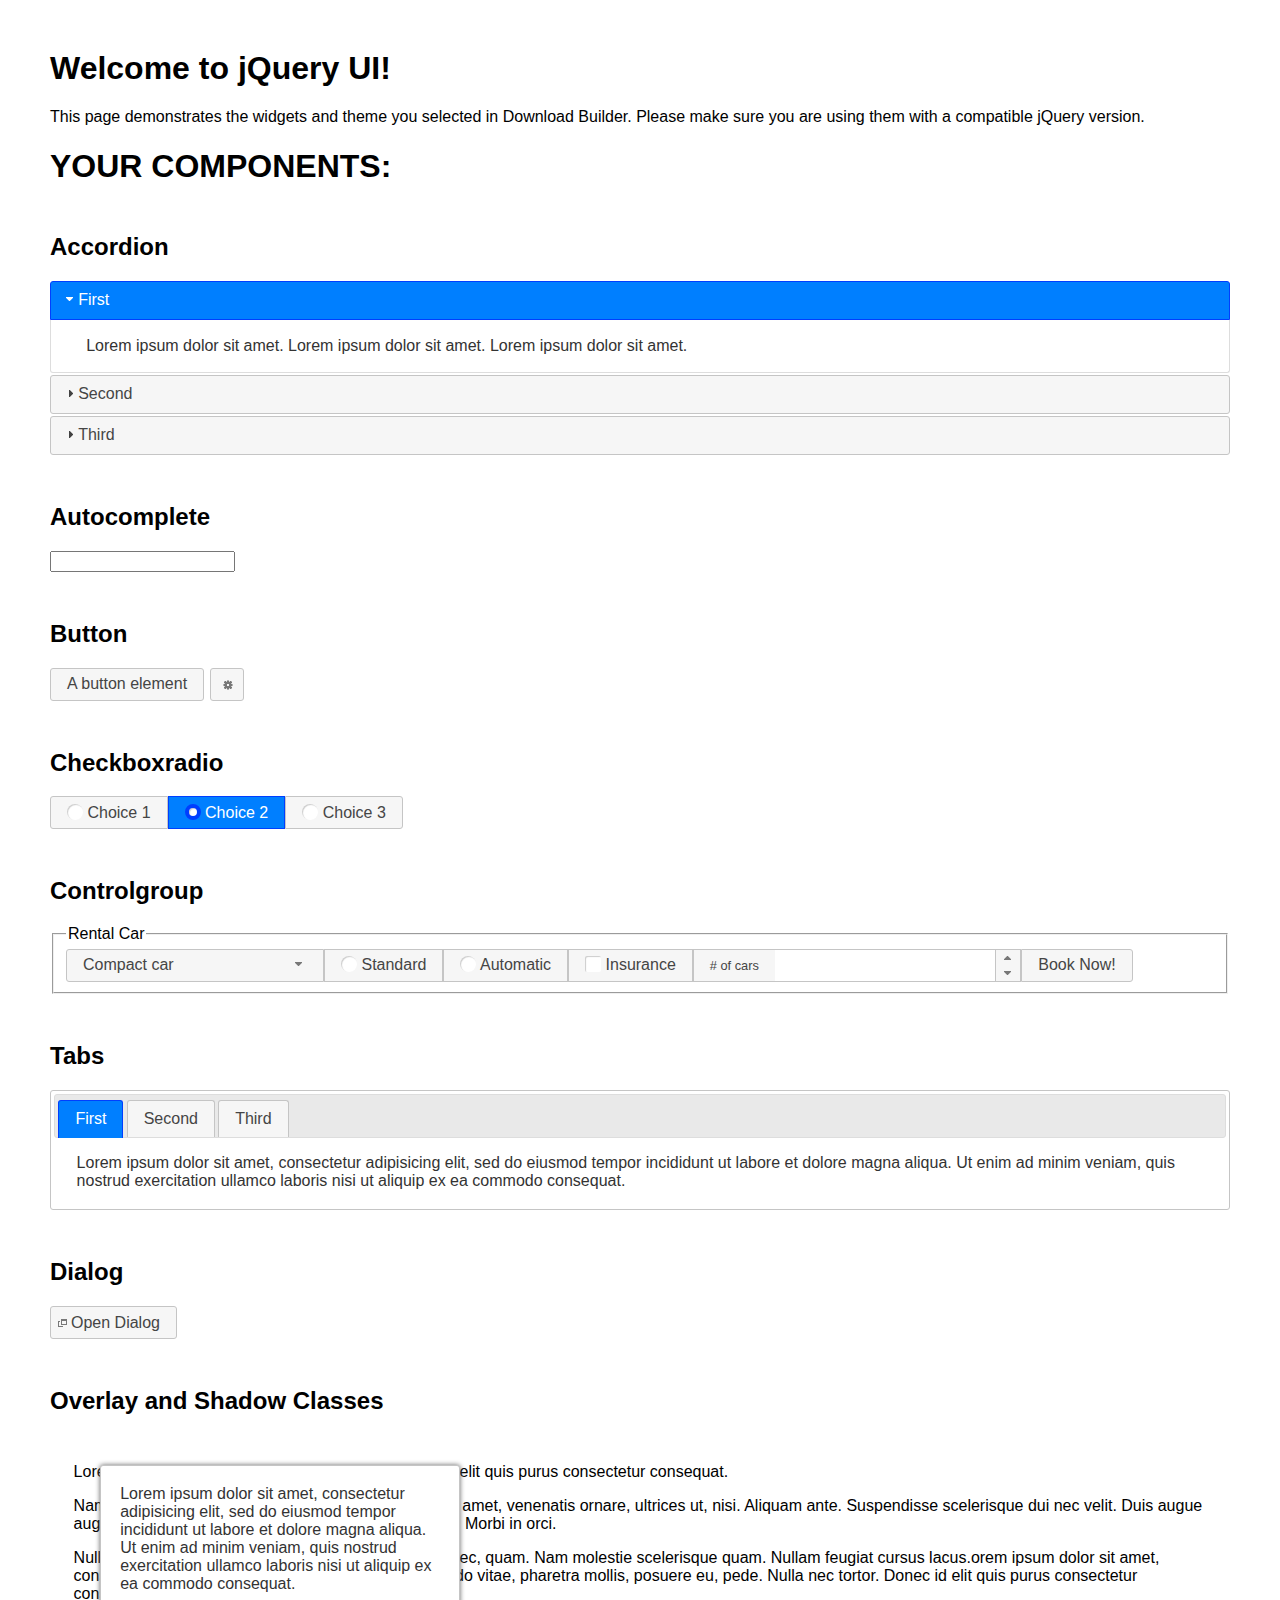
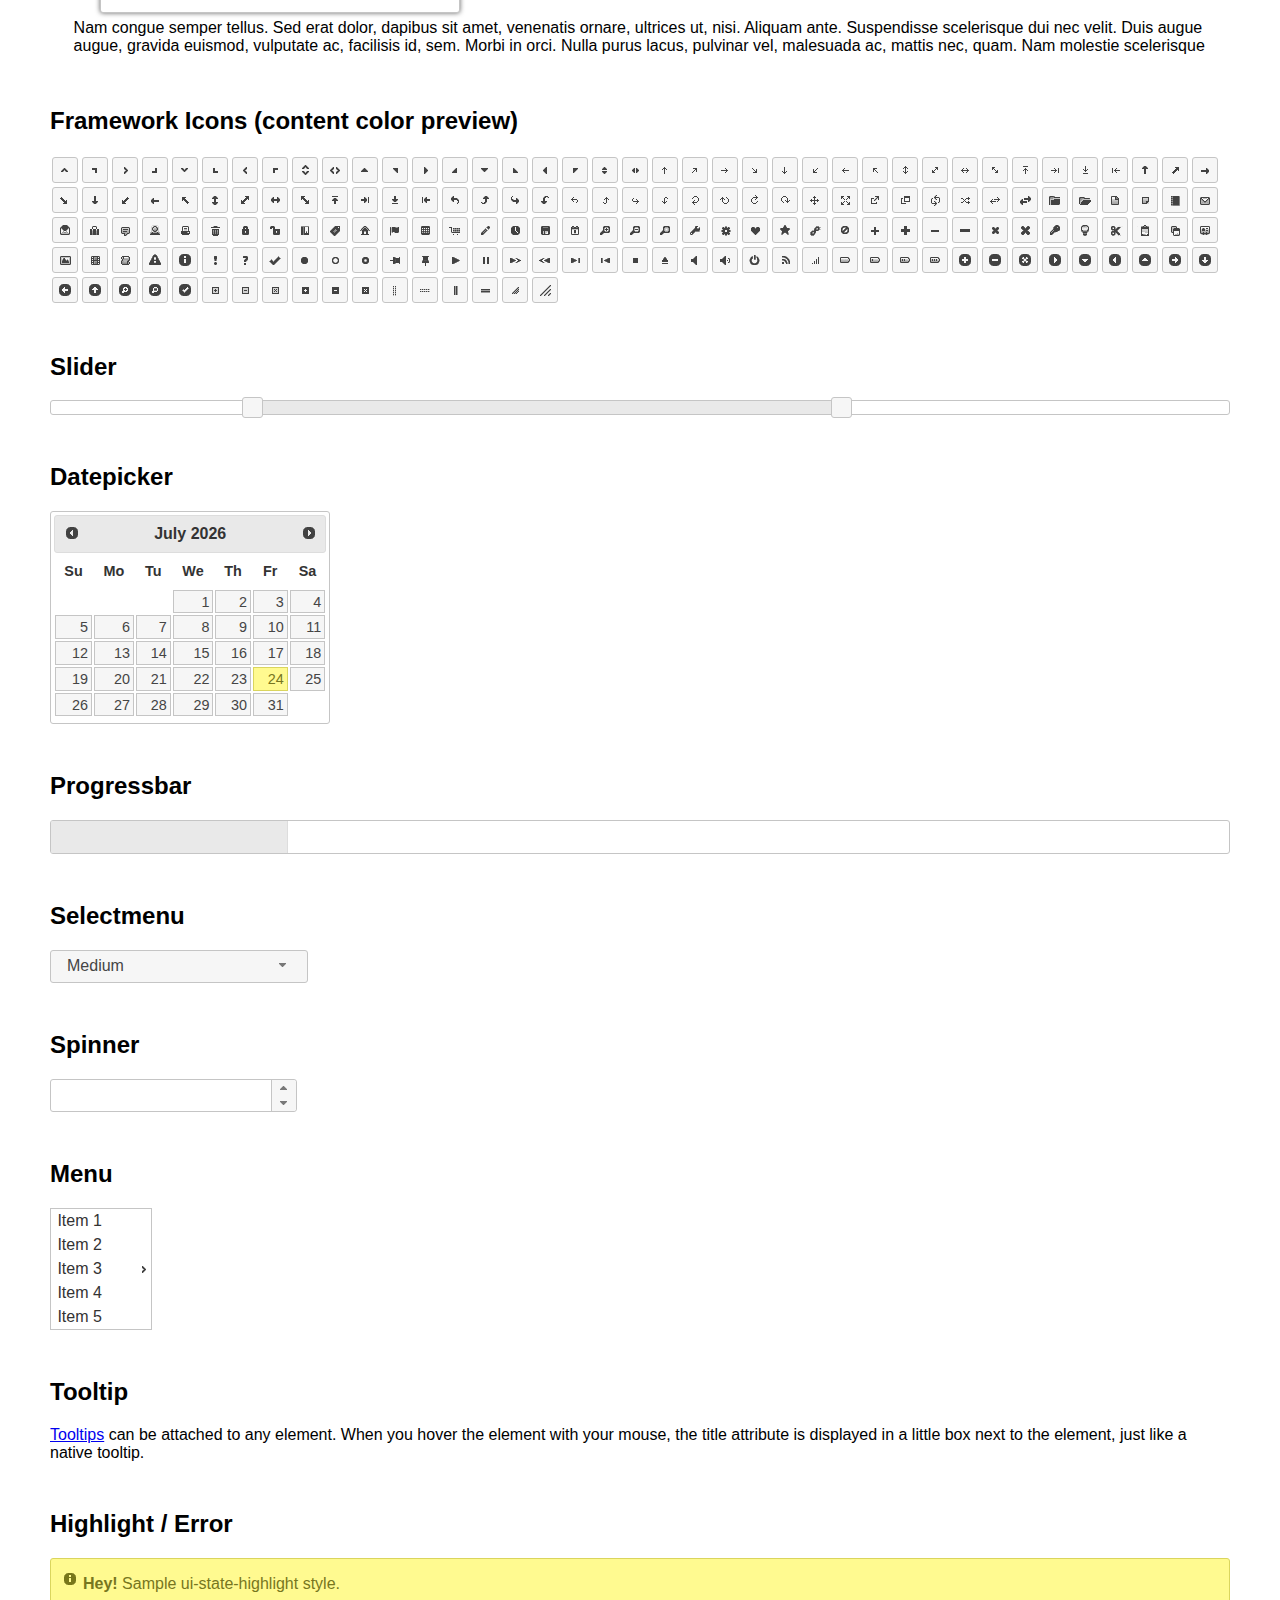
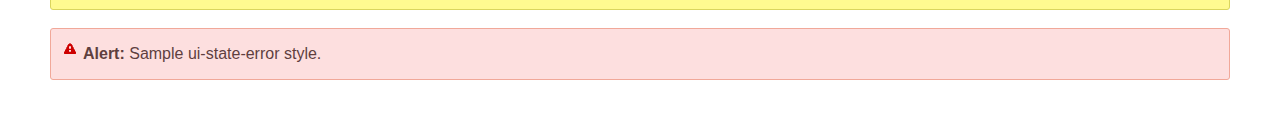
<file: js/jquery-ui/index.html>
<!doctype html>
<html lang="us">
<head>
	<meta charset="utf-8">
	<title>jQuery UI Example Page</title>
	<link href="jquery-ui.css" rel="stylesheet">
	<style>
	body{
		font-family: "Trebuchet MS", sans-serif;
		margin: 50px;
	}
	.demoHeaders {
		margin-top: 2em;
	}
	#dialog-link {
		padding: .4em 1em .4em 20px;
		text-decoration: none;
		position: relative;
	}
	#dialog-link span.ui-icon {
		margin: 0 5px 0 0;
		position: absolute;
		left: .2em;
		top: 50%;
		margin-top: -8px;
	}
	#icons {
		margin: 0;
		padding: 0;
	}
	#icons li {
		margin: 2px;
		position: relative;
		padding: 4px 0;
		cursor: pointer;
		float: left;
		list-style: none;
	}
	#icons span.ui-icon {
		float: left;
		margin: 0 4px;
	}
	.fakewindowcontain .ui-widget-overlay {
		position: absolute;
	}
	select {
		width: 200px;
	}
	</style>
</head>
<body>

<h1>Welcome to jQuery UI!</h1>

<div class="ui-widget">
	<p>This page demonstrates the widgets and theme you selected in Download Builder. Please make sure you are using them with a compatible jQuery version.</p>
</div>

<h1>YOUR COMPONENTS:</h1>

<!-- Accordion -->
<h2 class="demoHeaders">Accordion</h2>
<div id="accordion">
	<h3>First</h3>
	<div>Lorem ipsum dolor sit amet. Lorem ipsum dolor sit amet. Lorem ipsum dolor sit amet.</div>
	<h3>Second</h3>
	<div>Phasellus mattis tincidunt nibh.</div>
	<h3>Third</h3>
	<div>Nam dui erat, auctor a, dignissim quis.</div>
</div>

<!-- Autocomplete -->
<h2 class="demoHeaders">Autocomplete</h2>
<div>
	<input id="autocomplete" title="type &quot;a&quot;">
</div>

<!-- Button -->
<h2 class="demoHeaders">Button</h2>
<button id="button">A button element</button>
<button id="button-icon">An icon-only button</button>

<!-- Checkboxradio -->
<h2 class="demoHeaders">Checkboxradio</h2>
<form style="margin-top: 1em;">
	<div id="radioset">
		<input type="radio" id="radio1" name="radio"><label for="radio1">Choice 1</label>
		<input type="radio" id="radio2" name="radio" checked="checked"><label for="radio2">Choice 2</label>
		<input type="radio" id="radio3" name="radio"><label for="radio3">Choice 3</label>
	</div>
</form>

<!-- Controlgroup -->
<h2 class="demoHeaders">Controlgroup</h2>
<fieldset>
	<legend>Rental Car</legend>
	<div id="controlgroup">
		<select id="car-type">
			<option>Compact car</option>
			<option>Midsize car</option>
			<option>Full size car</option>
			<option>SUV</option>
			<option>Luxury</option>
			<option>Truck</option>
			<option>Van</option>
		</select>
		<label for="transmission-standard">Standard</label>
		<input type="radio" name="transmission" id="transmission-standard">
		<label for="transmission-automatic">Automatic</label>
		<input type="radio" name="transmission" id="transmission-automatic">
		<label for="insurance">Insurance</label>
		<input type="checkbox" name="insurance" id="insurance">
		<label for="horizontal-spinner" class="ui-controlgroup-label"># of cars</label>
		<input id="horizontal-spinner" class="ui-spinner-input">
		<button>Book Now!</button>
	</div>
</fieldset>

<!-- Tabs -->
<h2 class="demoHeaders">Tabs</h2>
<div id="tabs">
	<ul>
		<li><a href="#tabs-1">First</a></li>
		<li><a href="#tabs-2">Second</a></li>
		<li><a href="#tabs-3">Third</a></li>
	</ul>
	<div id="tabs-1">Lorem ipsum dolor sit amet, consectetur adipisicing elit, sed do eiusmod tempor incididunt ut labore et dolore magna aliqua. Ut enim ad minim veniam, quis nostrud exercitation ullamco laboris nisi ut aliquip ex ea commodo consequat.</div>
	<div id="tabs-2">Phasellus mattis tincidunt nibh. Cras orci urna, blandit id, pretium vel, aliquet ornare, felis. Maecenas scelerisque sem non nisl. Fusce sed lorem in enim dictum bibendum.</div>
	<div id="tabs-3">Nam dui erat, auctor a, dignissim quis, sollicitudin eu, felis. Pellentesque nisi urna, interdum eget, sagittis et, consequat vestibulum, lacus. Mauris porttitor ullamcorper augue.</div>
</div>

<h2 class="demoHeaders">Dialog</h2>
<p>
	<button id="dialog-link" class="ui-button ui-corner-all ui-widget">
		<span class="ui-icon ui-icon-newwin"></span>Open Dialog
	</button>
</p>

<h2 class="demoHeaders">Overlay and Shadow Classes</h2>
<div style="position: relative; width: 96%; height: 200px; padding:1% 2%; overflow:hidden;" class="fakewindowcontain">
	<p>Lorem ipsum dolor sit amet,  Nulla nec tortor. Donec id elit quis purus consectetur consequat. </p><p>Nam congue semper tellus. Sed erat dolor, dapibus sit amet, venenatis ornare, ultrices ut, nisi. Aliquam ante. Suspendisse scelerisque dui nec velit. Duis augue augue, gravida euismod, vulputate ac, facilisis id, sem. Morbi in orci. </p><p>Nulla purus lacus, pulvinar vel, malesuada ac, mattis nec, quam. Nam molestie scelerisque quam. Nullam feugiat cursus lacus.orem ipsum dolor sit amet, consectetur adipiscing elit. Donec libero risus, commodo vitae, pharetra mollis, posuere eu, pede. Nulla nec tortor. Donec id elit quis purus consectetur consequat. </p><p>Nam congue semper tellus. Sed erat dolor, dapibus sit amet, venenatis ornare, ultrices ut, nisi. Aliquam ante. Suspendisse scelerisque dui nec velit. Duis augue augue, gravida euismod, vulputate ac, facilisis id, sem. Morbi in orci. Nulla purus lacus, pulvinar vel, malesuada ac, mattis nec, quam. Nam molestie scelerisque quam. </p><p>Nullam feugiat cursus lacus.orem ipsum dolor sit amet, consectetur adipiscing elit. Donec libero risus, commodo vitae, pharetra mollis, posuere eu, pede. Nulla nec tortor. Donec id elit quis purus consectetur consequat. Nam congue semper tellus. Sed erat dolor, dapibus sit amet, venenatis ornare, ultrices ut, nisi. Aliquam ante. </p><p>Suspendisse scelerisque dui nec velit. Duis augue augue, gravida euismod, vulputate ac, facilisis id, sem. Morbi in orci. Nulla purus lacus, pulvinar vel, malesuada ac, mattis nec, quam. Nam molestie scelerisque quam. Nullam feugiat cursus lacus.orem ipsum dolor sit amet, consectetur adipiscing elit. Donec libero risus, commodo vitae, pharetra mollis, posuere eu, pede. Nulla nec tortor. Donec id elit quis purus consectetur consequat. Nam congue semper tellus. Sed erat dolor, dapibus sit amet, venenatis ornare, ultrices ut, nisi. </p>

	<!-- ui-dialog -->
	<div class="ui-widget-overlay ui-front"></div>
	<div style="position: absolute; width: 320px; left: 50px; top: 30px; padding: 1.2em" class="ui-widget ui-front ui-widget-content ui-corner-all ui-widget-shadow">
		Lorem ipsum dolor sit amet, consectetur adipisicing elit, sed do eiusmod tempor incididunt ut labore et dolore magna aliqua. Ut enim ad minim veniam, quis nostrud exercitation ullamco laboris nisi ut aliquip ex ea commodo consequat.
	</div>

</div>

<!-- ui-dialog -->
<div id="dialog" title="Dialog Title">
	<p>Lorem ipsum dolor sit amet, consectetur adipisicing elit, sed do eiusmod tempor incididunt ut labore et dolore magna aliqua. Ut enim ad minim veniam, quis nostrud exercitation ullamco laboris nisi ut aliquip ex ea commodo consequat.</p>
</div>


<h2 class="demoHeaders">Framework Icons (content color preview)</h2>
<ul id="icons" class="ui-widget ui-helper-clearfix">
	<li class="ui-state-default ui-corner-all" title=".ui-icon-caret-1-n"><span class="ui-icon ui-icon-caret-1-n"></span></li>
	<li class="ui-state-default ui-corner-all" title=".ui-icon-caret-1-ne"><span class="ui-icon ui-icon-caret-1-ne"></span></li>
	<li class="ui-state-default ui-corner-all" title=".ui-icon-caret-1-e"><span class="ui-icon ui-icon-caret-1-e"></span></li>
	<li class="ui-state-default ui-corner-all" title=".ui-icon-caret-1-se"><span class="ui-icon ui-icon-caret-1-se"></span></li>
	<li class="ui-state-default ui-corner-all" title=".ui-icon-caret-1-s"><span class="ui-icon ui-icon-caret-1-s"></span></li>
	<li class="ui-state-default ui-corner-all" title=".ui-icon-caret-1-sw"><span class="ui-icon ui-icon-caret-1-sw"></span></li>
	<li class="ui-state-default ui-corner-all" title=".ui-icon-caret-1-w"><span class="ui-icon ui-icon-caret-1-w"></span></li>
	<li class="ui-state-default ui-corner-all" title=".ui-icon-caret-1-nw"><span class="ui-icon ui-icon-caret-1-nw"></span></li>
	<li class="ui-state-default ui-corner-all" title=".ui-icon-caret-2-n-s"><span class="ui-icon ui-icon-caret-2-n-s"></span></li>
	<li class="ui-state-default ui-corner-all" title=".ui-icon-caret-2-e-w"><span class="ui-icon ui-icon-caret-2-e-w"></span></li>
	<li class="ui-state-default ui-corner-all" title=".ui-icon-triangle-1-n"><span class="ui-icon ui-icon-triangle-1-n"></span></li>
	<li class="ui-state-default ui-corner-all" title=".ui-icon-triangle-1-ne"><span class="ui-icon ui-icon-triangle-1-ne"></span></li>
	<li class="ui-state-default ui-corner-all" title=".ui-icon-triangle-1-e"><span class="ui-icon ui-icon-triangle-1-e"></span></li>
	<li class="ui-state-default ui-corner-all" title=".ui-icon-triangle-1-se"><span class="ui-icon ui-icon-triangle-1-se"></span></li>
	<li class="ui-state-default ui-corner-all" title=".ui-icon-triangle-1-s"><span class="ui-icon ui-icon-triangle-1-s"></span></li>
	<li class="ui-state-default ui-corner-all" title=".ui-icon-triangle-1-sw"><span class="ui-icon ui-icon-triangle-1-sw"></span></li>
	<li class="ui-state-default ui-corner-all" title=".ui-icon-triangle-1-w"><span class="ui-icon ui-icon-triangle-1-w"></span></li>
	<li class="ui-state-default ui-corner-all" title=".ui-icon-triangle-1-nw"><span class="ui-icon ui-icon-triangle-1-nw"></span></li>
	<li class="ui-state-default ui-corner-all" title=".ui-icon-triangle-2-n-s"><span class="ui-icon ui-icon-triangle-2-n-s"></span></li>
	<li class="ui-state-default ui-corner-all" title=".ui-icon-triangle-2-e-w"><span class="ui-icon ui-icon-triangle-2-e-w"></span></li>
	<li class="ui-state-default ui-corner-all" title=".ui-icon-arrow-1-n"><span class="ui-icon ui-icon-arrow-1-n"></span></li>
	<li class="ui-state-default ui-corner-all" title=".ui-icon-arrow-1-ne"><span class="ui-icon ui-icon-arrow-1-ne"></span></li>
	<li class="ui-state-default ui-corner-all" title=".ui-icon-arrow-1-e"><span class="ui-icon ui-icon-arrow-1-e"></span></li>
	<li class="ui-state-default ui-corner-all" title=".ui-icon-arrow-1-se"><span class="ui-icon ui-icon-arrow-1-se"></span></li>
	<li class="ui-state-default ui-corner-all" title=".ui-icon-arrow-1-s"><span class="ui-icon ui-icon-arrow-1-s"></span></li>
	<li class="ui-state-default ui-corner-all" title=".ui-icon-arrow-1-sw"><span class="ui-icon ui-icon-arrow-1-sw"></span></li>
	<li class="ui-state-default ui-corner-all" title=".ui-icon-arrow-1-w"><span class="ui-icon ui-icon-arrow-1-w"></span></li>
	<li class="ui-state-default ui-corner-all" title=".ui-icon-arrow-1-nw"><span class="ui-icon ui-icon-arrow-1-nw"></span></li>
	<li class="ui-state-default ui-corner-all" title=".ui-icon-arrow-2-n-s"><span class="ui-icon ui-icon-arrow-2-n-s"></span></li>
	<li class="ui-state-default ui-corner-all" title=".ui-icon-arrow-2-ne-sw"><span class="ui-icon ui-icon-arrow-2-ne-sw"></span></li>
	<li class="ui-state-default ui-corner-all" title=".ui-icon-arrow-2-e-w"><span class="ui-icon ui-icon-arrow-2-e-w"></span></li>
	<li class="ui-state-default ui-corner-all" title=".ui-icon-arrow-2-se-nw"><span class="ui-icon ui-icon-arrow-2-se-nw"></span></li>
	<li class="ui-state-default ui-corner-all" title=".ui-icon-arrowstop-1-n"><span class="ui-icon ui-icon-arrowstop-1-n"></span></li>
	<li class="ui-state-default ui-corner-all" title=".ui-icon-arrowstop-1-e"><span class="ui-icon ui-icon-arrowstop-1-e"></span></li>
	<li class="ui-state-default ui-corner-all" title=".ui-icon-arrowstop-1-s"><span class="ui-icon ui-icon-arrowstop-1-s"></span></li>
	<li class="ui-state-default ui-corner-all" title=".ui-icon-arrowstop-1-w"><span class="ui-icon ui-icon-arrowstop-1-w"></span></li>
	<li class="ui-state-default ui-corner-all" title=".ui-icon-arrowthick-1-n"><span class="ui-icon ui-icon-arrowthick-1-n"></span></li>
	<li class="ui-state-default ui-corner-all" title=".ui-icon-arrowthick-1-ne"><span class="ui-icon ui-icon-arrowthick-1-ne"></span></li>
	<li class="ui-state-default ui-corner-all" title=".ui-icon-arrowthick-1-e"><span class="ui-icon ui-icon-arrowthick-1-e"></span></li>
	<li class="ui-state-default ui-corner-all" title=".ui-icon-arrowthick-1-se"><span class="ui-icon ui-icon-arrowthick-1-se"></span></li>
	<li class="ui-state-default ui-corner-all" title=".ui-icon-arrowthick-1-s"><span class="ui-icon ui-icon-arrowthick-1-s"></span></li>
	<li class="ui-state-default ui-corner-all" title=".ui-icon-arrowthick-1-sw"><span class="ui-icon ui-icon-arrowthick-1-sw"></span></li>
	<li class="ui-state-default ui-corner-all" title=".ui-icon-arrowthick-1-w"><span class="ui-icon ui-icon-arrowthick-1-w"></span></li>
	<li class="ui-state-default ui-corner-all" title=".ui-icon-arrowthick-1-nw"><span class="ui-icon ui-icon-arrowthick-1-nw"></span></li>
	<li class="ui-state-default ui-corner-all" title=".ui-icon-arrowthick-2-n-s"><span class="ui-icon ui-icon-arrowthick-2-n-s"></span></li>
	<li class="ui-state-default ui-corner-all" title=".ui-icon-arrowthick-2-ne-sw"><span class="ui-icon ui-icon-arrowthick-2-ne-sw"></span></li>
	<li class="ui-state-default ui-corner-all" title=".ui-icon-arrowthick-2-e-w"><span class="ui-icon ui-icon-arrowthick-2-e-w"></span></li>
	<li class="ui-state-default ui-corner-all" title=".ui-icon-arrowthick-2-se-nw"><span class="ui-icon ui-icon-arrowthick-2-se-nw"></span></li>
	<li class="ui-state-default ui-corner-all" title=".ui-icon-arrowthickstop-1-n"><span class="ui-icon ui-icon-arrowthickstop-1-n"></span></li>
	<li class="ui-state-default ui-corner-all" title=".ui-icon-arrowthickstop-1-e"><span class="ui-icon ui-icon-arrowthickstop-1-e"></span></li>
	<li class="ui-state-default ui-corner-all" title=".ui-icon-arrowthickstop-1-s"><span class="ui-icon ui-icon-arrowthickstop-1-s"></span></li>
	<li class="ui-state-default ui-corner-all" title=".ui-icon-arrowthickstop-1-w"><span class="ui-icon ui-icon-arrowthickstop-1-w"></span></li>
	<li class="ui-state-default ui-corner-all" title=".ui-icon-arrowreturnthick-1-w"><span class="ui-icon ui-icon-arrowreturnthick-1-w"></span></li>
	<li class="ui-state-default ui-corner-all" title=".ui-icon-arrowreturnthick-1-n"><span class="ui-icon ui-icon-arrowreturnthick-1-n"></span></li>
	<li class="ui-state-default ui-corner-all" title=".ui-icon-arrowreturnthick-1-e"><span class="ui-icon ui-icon-arrowreturnthick-1-e"></span></li>
	<li class="ui-state-default ui-corner-all" title=".ui-icon-arrowreturnthick-1-s"><span class="ui-icon ui-icon-arrowreturnthick-1-s"></span></li>
	<li class="ui-state-default ui-corner-all" title=".ui-icon-arrowreturn-1-w"><span class="ui-icon ui-icon-arrowreturn-1-w"></span></li>
	<li class="ui-state-default ui-corner-all" title=".ui-icon-arrowreturn-1-n"><span class="ui-icon ui-icon-arrowreturn-1-n"></span></li>
	<li class="ui-state-default ui-corner-all" title=".ui-icon-arrowreturn-1-e"><span class="ui-icon ui-icon-arrowreturn-1-e"></span></li>
	<li class="ui-state-default ui-corner-all" title=".ui-icon-arrowreturn-1-s"><span class="ui-icon ui-icon-arrowreturn-1-s"></span></li>
	<li class="ui-state-default ui-corner-all" title=".ui-icon-arrowrefresh-1-w"><span class="ui-icon ui-icon-arrowrefresh-1-w"></span></li>
	<li class="ui-state-default ui-corner-all" title=".ui-icon-arrowrefresh-1-n"><span class="ui-icon ui-icon-arrowrefresh-1-n"></span></li>
	<li class="ui-state-default ui-corner-all" title=".ui-icon-arrowrefresh-1-e"><span class="ui-icon ui-icon-arrowrefresh-1-e"></span></li>
	<li class="ui-state-default ui-corner-all" title=".ui-icon-arrowrefresh-1-s"><span class="ui-icon ui-icon-arrowrefresh-1-s"></span></li>
	<li class="ui-state-default ui-corner-all" title=".ui-icon-arrow-4"><span class="ui-icon ui-icon-arrow-4"></span></li>
	<li class="ui-state-default ui-corner-all" title=".ui-icon-arrow-4-diag"><span class="ui-icon ui-icon-arrow-4-diag"></span></li>
	<li class="ui-state-default ui-corner-all" title=".ui-icon-extlink"><span class="ui-icon ui-icon-extlink"></span></li>
	<li class="ui-state-default ui-corner-all" title=".ui-icon-newwin"><span class="ui-icon ui-icon-newwin"></span></li>
	<li class="ui-state-default ui-corner-all" title=".ui-icon-refresh"><span class="ui-icon ui-icon-refresh"></span></li>
	<li class="ui-state-default ui-corner-all" title=".ui-icon-shuffle"><span class="ui-icon ui-icon-shuffle"></span></li>
	<li class="ui-state-default ui-corner-all" title=".ui-icon-transfer-e-w"><span class="ui-icon ui-icon-transfer-e-w"></span></li>
	<li class="ui-state-default ui-corner-all" title=".ui-icon-transferthick-e-w"><span class="ui-icon ui-icon-transferthick-e-w"></span></li>
	<li class="ui-state-default ui-corner-all" title=".ui-icon-folder-collapsed"><span class="ui-icon ui-icon-folder-collapsed"></span></li>
	<li class="ui-state-default ui-corner-all" title=".ui-icon-folder-open"><span class="ui-icon ui-icon-folder-open"></span></li>
	<li class="ui-state-default ui-corner-all" title=".ui-icon-document"><span class="ui-icon ui-icon-document"></span></li>
	<li class="ui-state-default ui-corner-all" title=".ui-icon-document-b"><span class="ui-icon ui-icon-document-b"></span></li>
	<li class="ui-state-default ui-corner-all" title=".ui-icon-note"><span class="ui-icon ui-icon-note"></span></li>
	<li class="ui-state-default ui-corner-all" title=".ui-icon-mail-closed"><span class="ui-icon ui-icon-mail-closed"></span></li>
	<li class="ui-state-default ui-corner-all" title=".ui-icon-mail-open"><span class="ui-icon ui-icon-mail-open"></span></li>
	<li class="ui-state-default ui-corner-all" title=".ui-icon-suitcase"><span class="ui-icon ui-icon-suitcase"></span></li>
	<li class="ui-state-default ui-corner-all" title=".ui-icon-comment"><span class="ui-icon ui-icon-comment"></span></li>
	<li class="ui-state-default ui-corner-all" title=".ui-icon-person"><span class="ui-icon ui-icon-person"></span></li>
	<li class="ui-state-default ui-corner-all" title=".ui-icon-print"><span class="ui-icon ui-icon-print"></span></li>
	<li class="ui-state-default ui-corner-all" title=".ui-icon-trash"><span class="ui-icon ui-icon-trash"></span></li>
	<li class="ui-state-default ui-corner-all" title=".ui-icon-locked"><span class="ui-icon ui-icon-locked"></span></li>
	<li class="ui-state-default ui-corner-all" title=".ui-icon-unlocked"><span class="ui-icon ui-icon-unlocked"></span></li>
	<li class="ui-state-default ui-corner-all" title=".ui-icon-bookmark"><span class="ui-icon ui-icon-bookmark"></span></li>
	<li class="ui-state-default ui-corner-all" title=".ui-icon-tag"><span class="ui-icon ui-icon-tag"></span></li>
	<li class="ui-state-default ui-corner-all" title=".ui-icon-home"><span class="ui-icon ui-icon-home"></span></li>
	<li class="ui-state-default ui-corner-all" title=".ui-icon-flag"><span class="ui-icon ui-icon-flag"></span></li>
	<li class="ui-state-default ui-corner-all" title=".ui-icon-calculator"><span class="ui-icon ui-icon-calculator"></span></li>
	<li class="ui-state-default ui-corner-all" title=".ui-icon-cart"><span class="ui-icon ui-icon-cart"></span></li>
	<li class="ui-state-default ui-corner-all" title=".ui-icon-pencil"><span class="ui-icon ui-icon-pencil"></span></li>
	<li class="ui-state-default ui-corner-all" title=".ui-icon-clock"><span class="ui-icon ui-icon-clock"></span></li>
	<li class="ui-state-default ui-corner-all" title=".ui-icon-disk"><span class="ui-icon ui-icon-disk"></span></li>
	<li class="ui-state-default ui-corner-all" title=".ui-icon-calendar"><span class="ui-icon ui-icon-calendar"></span></li>
	<li class="ui-state-default ui-corner-all" title=".ui-icon-zoomin"><span class="ui-icon ui-icon-zoomin"></span></li>
	<li class="ui-state-default ui-corner-all" title=".ui-icon-zoomout"><span class="ui-icon ui-icon-zoomout"></span></li>
	<li class="ui-state-default ui-corner-all" title=".ui-icon-search"><span class="ui-icon ui-icon-search"></span></li>
	<li class="ui-state-default ui-corner-all" title=".ui-icon-wrench"><span class="ui-icon ui-icon-wrench"></span></li>
	<li class="ui-state-default ui-corner-all" title=".ui-icon-gear"><span class="ui-icon ui-icon-gear"></span></li>
	<li class="ui-state-default ui-corner-all" title=".ui-icon-heart"><span class="ui-icon ui-icon-heart"></span></li>
	<li class="ui-state-default ui-corner-all" title=".ui-icon-star"><span class="ui-icon ui-icon-star"></span></li>
	<li class="ui-state-default ui-corner-all" title=".ui-icon-link"><span class="ui-icon ui-icon-link"></span></li>
	<li class="ui-state-default ui-corner-all" title=".ui-icon-cancel"><span class="ui-icon ui-icon-cancel"></span></li>
	<li class="ui-state-default ui-corner-all" title=".ui-icon-plus"><span class="ui-icon ui-icon-plus"></span></li>
	<li class="ui-state-default ui-corner-all" title=".ui-icon-plusthick"><span class="ui-icon ui-icon-plusthick"></span></li>
	<li class="ui-state-default ui-corner-all" title=".ui-icon-minus"><span class="ui-icon ui-icon-minus"></span></li>
	<li class="ui-state-default ui-corner-all" title=".ui-icon-minusthick"><span class="ui-icon ui-icon-minusthick"></span></li>
	<li class="ui-state-default ui-corner-all" title=".ui-icon-close"><span class="ui-icon ui-icon-close"></span></li>
	<li class="ui-state-default ui-corner-all" title=".ui-icon-closethick"><span class="ui-icon ui-icon-closethick"></span></li>
	<li class="ui-state-default ui-corner-all" title=".ui-icon-key"><span class="ui-icon ui-icon-key"></span></li>
	<li class="ui-state-default ui-corner-all" title=".ui-icon-lightbulb"><span class="ui-icon ui-icon-lightbulb"></span></li>
	<li class="ui-state-default ui-corner-all" title=".ui-icon-scissors"><span class="ui-icon ui-icon-scissors"></span></li>
	<li class="ui-state-default ui-corner-all" title=".ui-icon-clipboard"><span class="ui-icon ui-icon-clipboard"></span></li>
	<li class="ui-state-default ui-corner-all" title=".ui-icon-copy"><span class="ui-icon ui-icon-copy"></span></li>
	<li class="ui-state-default ui-corner-all" title=".ui-icon-contact"><span class="ui-icon ui-icon-contact"></span></li>
	<li class="ui-state-default ui-corner-all" title=".ui-icon-image"><span class="ui-icon ui-icon-image"></span></li>
	<li class="ui-state-default ui-corner-all" title=".ui-icon-video"><span class="ui-icon ui-icon-video"></span></li>
	<li class="ui-state-default ui-corner-all" title=".ui-icon-script"><span class="ui-icon ui-icon-script"></span></li>
	<li class="ui-state-default ui-corner-all" title=".ui-icon-alert"><span class="ui-icon ui-icon-alert"></span></li>
	<li class="ui-state-default ui-corner-all" title=".ui-icon-info"><span class="ui-icon ui-icon-info"></span></li>
	<li class="ui-state-default ui-corner-all" title=".ui-icon-notice"><span class="ui-icon ui-icon-notice"></span></li>
	<li class="ui-state-default ui-corner-all" title=".ui-icon-help"><span class="ui-icon ui-icon-help"></span></li>
	<li class="ui-state-default ui-corner-all" title=".ui-icon-check"><span class="ui-icon ui-icon-check"></span></li>
	<li class="ui-state-default ui-corner-all" title=".ui-icon-bullet"><span class="ui-icon ui-icon-bullet"></span></li>
	<li class="ui-state-default ui-corner-all" title=".ui-icon-radio-off"><span class="ui-icon ui-icon-radio-off"></span></li>
	<li class="ui-state-default ui-corner-all" title=".ui-icon-radio-on"><span class="ui-icon ui-icon-radio-on"></span></li>
	<li class="ui-state-default ui-corner-all" title=".ui-icon-pin-w"><span class="ui-icon ui-icon-pin-w"></span></li>
	<li class="ui-state-default ui-corner-all" title=".ui-icon-pin-s"><span class="ui-icon ui-icon-pin-s"></span></li>
	<li class="ui-state-default ui-corner-all" title=".ui-icon-play"><span class="ui-icon ui-icon-play"></span></li>
	<li class="ui-state-default ui-corner-all" title=".ui-icon-pause"><span class="ui-icon ui-icon-pause"></span></li>
	<li class="ui-state-default ui-corner-all" title=".ui-icon-seek-next"><span class="ui-icon ui-icon-seek-next"></span></li>
	<li class="ui-state-default ui-corner-all" title=".ui-icon-seek-prev"><span class="ui-icon ui-icon-seek-prev"></span></li>
	<li class="ui-state-default ui-corner-all" title=".ui-icon-seek-end"><span class="ui-icon ui-icon-seek-end"></span></li>
	<li class="ui-state-default ui-corner-all" title=".ui-icon-seek-first"><span class="ui-icon ui-icon-seek-first"></span></li>
	<li class="ui-state-default ui-corner-all" title=".ui-icon-stop"><span class="ui-icon ui-icon-stop"></span></li>
	<li class="ui-state-default ui-corner-all" title=".ui-icon-eject"><span class="ui-icon ui-icon-eject"></span></li>
	<li class="ui-state-default ui-corner-all" title=".ui-icon-volume-off"><span class="ui-icon ui-icon-volume-off"></span></li>
	<li class="ui-state-default ui-corner-all" title=".ui-icon-volume-on"><span class="ui-icon ui-icon-volume-on"></span></li>
	<li class="ui-state-default ui-corner-all" title=".ui-icon-power"><span class="ui-icon ui-icon-power"></span></li>
	<li class="ui-state-default ui-corner-all" title=".ui-icon-signal-diag"><span class="ui-icon ui-icon-signal-diag"></span></li>
	<li class="ui-state-default ui-corner-all" title=".ui-icon-signal"><span class="ui-icon ui-icon-signal"></span></li>
	<li class="ui-state-default ui-corner-all" title=".ui-icon-battery-0"><span class="ui-icon ui-icon-battery-0"></span></li>
	<li class="ui-state-default ui-corner-all" title=".ui-icon-battery-1"><span class="ui-icon ui-icon-battery-1"></span></li>
	<li class="ui-state-default ui-corner-all" title=".ui-icon-battery-2"><span class="ui-icon ui-icon-battery-2"></span></li>
	<li class="ui-state-default ui-corner-all" title=".ui-icon-battery-3"><span class="ui-icon ui-icon-battery-3"></span></li>
	<li class="ui-state-default ui-corner-all" title=".ui-icon-circle-plus"><span class="ui-icon ui-icon-circle-plus"></span></li>
	<li class="ui-state-default ui-corner-all" title=".ui-icon-circle-minus"><span class="ui-icon ui-icon-circle-minus"></span></li>
	<li class="ui-state-default ui-corner-all" title=".ui-icon-circle-close"><span class="ui-icon ui-icon-circle-close"></span></li>
	<li class="ui-state-default ui-corner-all" title=".ui-icon-circle-triangle-e"><span class="ui-icon ui-icon-circle-triangle-e"></span></li>
	<li class="ui-state-default ui-corner-all" title=".ui-icon-circle-triangle-s"><span class="ui-icon ui-icon-circle-triangle-s"></span></li>
	<li class="ui-state-default ui-corner-all" title=".ui-icon-circle-triangle-w"><span class="ui-icon ui-icon-circle-triangle-w"></span></li>
	<li class="ui-state-default ui-corner-all" title=".ui-icon-circle-triangle-n"><span class="ui-icon ui-icon-circle-triangle-n"></span></li>
	<li class="ui-state-default ui-corner-all" title=".ui-icon-circle-arrow-e"><span class="ui-icon ui-icon-circle-arrow-e"></span></li>
	<li class="ui-state-default ui-corner-all" title=".ui-icon-circle-arrow-s"><span class="ui-icon ui-icon-circle-arrow-s"></span></li>
	<li class="ui-state-default ui-corner-all" title=".ui-icon-circle-arrow-w"><span class="ui-icon ui-icon-circle-arrow-w"></span></li>
	<li class="ui-state-default ui-corner-all" title=".ui-icon-circle-arrow-n"><span class="ui-icon ui-icon-circle-arrow-n"></span></li>
	<li class="ui-state-default ui-corner-all" title=".ui-icon-circle-zoomin"><span class="ui-icon ui-icon-circle-zoomin"></span></li>
	<li class="ui-state-default ui-corner-all" title=".ui-icon-circle-zoomout"><span class="ui-icon ui-icon-circle-zoomout"></span></li>
	<li class="ui-state-default ui-corner-all" title=".ui-icon-circle-check"><span class="ui-icon ui-icon-circle-check"></span></li>
	<li class="ui-state-default ui-corner-all" title=".ui-icon-circlesmall-plus"><span class="ui-icon ui-icon-circlesmall-plus"></span></li>
	<li class="ui-state-default ui-corner-all" title=".ui-icon-circlesmall-minus"><span class="ui-icon ui-icon-circlesmall-minus"></span></li>
	<li class="ui-state-default ui-corner-all" title=".ui-icon-circlesmall-close"><span class="ui-icon ui-icon-circlesmall-close"></span></li>
	<li class="ui-state-default ui-corner-all" title=".ui-icon-squaresmall-plus"><span class="ui-icon ui-icon-squaresmall-plus"></span></li>
	<li class="ui-state-default ui-corner-all" title=".ui-icon-squaresmall-minus"><span class="ui-icon ui-icon-squaresmall-minus"></span></li>
	<li class="ui-state-default ui-corner-all" title=".ui-icon-squaresmall-close"><span class="ui-icon ui-icon-squaresmall-close"></span></li>
	<li class="ui-state-default ui-corner-all" title=".ui-icon-grip-dotted-vertical"><span class="ui-icon ui-icon-grip-dotted-vertical"></span></li>
	<li class="ui-state-default ui-corner-all" title=".ui-icon-grip-dotted-horizontal"><span class="ui-icon ui-icon-grip-dotted-horizontal"></span></li>
	<li class="ui-state-default ui-corner-all" title=".ui-icon-grip-solid-vertical"><span class="ui-icon ui-icon-grip-solid-vertical"></span></li>
	<li class="ui-state-default ui-corner-all" title=".ui-icon-grip-solid-horizontal"><span class="ui-icon ui-icon-grip-solid-horizontal"></span></li>
	<li class="ui-state-default ui-corner-all" title=".ui-icon-gripsmall-diagonal-se"><span class="ui-icon ui-icon-gripsmall-diagonal-se"></span></li>
	<li class="ui-state-default ui-corner-all" title=".ui-icon-grip-diagonal-se"><span class="ui-icon ui-icon-grip-diagonal-se"></span></li>
</ul>

<!-- Slider -->
<h2 class="demoHeaders">Slider</h2>
<div id="slider"></div>

<!-- Datepicker -->
<h2 class="demoHeaders">Datepicker</h2>
<div id="datepicker"></div>

<!-- Progressbar -->
<h2 class="demoHeaders">Progressbar</h2>
<div id="progressbar"></div>

<!-- Progressbar -->
<h2 class="demoHeaders">Selectmenu</h2>
<select id="selectmenu">
	<option>Slower</option>
	<option>Slow</option>
	<option selected="selected">Medium</option>
	<option>Fast</option>
	<option>Faster</option>
</select>

<!-- Spinner -->
<h2 class="demoHeaders">Spinner</h2>
<input id="spinner">

<!-- Menu -->
<h2 class="demoHeaders">Menu</h2>
<ul style="width:100px;" id="menu">
	<li><div>Item 1</div></li>
	<li><div>Item 2</div></li>
	<li><div>Item 3</div>
		<ul>
			<li><div>Item 3-1</div></li>
			<li><div>Item 3-2</div></li>
			<li><div>Item 3-3</div></li>
			<li><div>Item 3-4</div></li>
			<li><div>Item 3-5</div></li>
		</ul>
	</li>
	<li><div>Item 4</div></li>
	<li><div>Item 5</div></li>
</ul>

<!-- Tooltip -->
<h2 class="demoHeaders">Tooltip</h2>
<p id="tooltip">
	<a href="#" title="That&apos;s what this widget is">Tooltips</a> can be attached to any element. When you hover
the element with your mouse, the title attribute is displayed in a little box next to the element, just like a native tooltip.
</p>

<!-- Highlight / Error -->
<h2 class="demoHeaders">Highlight / Error</h2>
<div class="ui-widget">
	<div class="ui-state-highlight ui-corner-all" style="margin-top: 20px; padding: 0 .7em;">
		<p><span class="ui-icon ui-icon-info" style="float: left; margin-right: .3em;"></span>
		<strong>Hey!</strong> Sample ui-state-highlight style.</p>
	</div>
</div>
<br>
<div class="ui-widget">
	<div class="ui-state-error ui-corner-all" style="padding: 0 .7em;">
		<p><span class="ui-icon ui-icon-alert" style="float: left; margin-right: .3em;"></span>
		<strong>Alert:</strong> Sample ui-state-error style.</p>
	</div>
</div>

<script src="external/jquery/jquery.js"></script>
<script src="jquery-ui.js"></script>
<script>
$( "#accordion" ).accordion();

var availableTags = [
	"ActionScript",
	"AppleScript",
	"Asp",
	"BASIC",
	"C",
	"C++",
	"Clojure",
	"COBOL",
	"ColdFusion",
	"Erlang",
	"Fortran",
	"Groovy",
	"Haskell",
	"Java",
	"JavaScript",
	"Lisp",
	"Perl",
	"PHP",
	"Python",
	"Ruby",
	"Scala",
	"Scheme"
];
$( "#autocomplete" ).autocomplete({
	source: availableTags
});

$( "#button" ).button();
$( "#button-icon" ).button({
	icon: "ui-icon-gear",
	showLabel: false
});

$( "#radioset" ).buttonset();

$( "#controlgroup" ).controlgroup();

$( "#tabs" ).tabs();

$( "#dialog" ).dialog({
	autoOpen: false,
	width: 400,
	buttons: [
		{
			text: "Ok",
			click: function() {
				$( this ).dialog( "close" );
			}
		},
		{
			text: "Cancel",
			click: function() {
				$( this ).dialog( "close" );
			}
		}
	]
});

// Link to open the dialog
$( "#dialog-link" ).click(function( event ) {
	$( "#dialog" ).dialog( "open" );
	event.preventDefault();
});

$( "#datepicker" ).datepicker({
	inline: true
});

$( "#slider" ).slider({
	range: true,
	values: [ 17, 67 ]
});

$( "#progressbar" ).progressbar({
	value: 20
});

$( "#spinner" ).spinner();

$( "#menu" ).menu();

$( "#tooltip" ).tooltip();

$( "#selectmenu" ).selectmenu();

// Hover states on the static widgets
$( "#dialog-link, #icons li" ).hover(
	function() {
		$( this ).addClass( "ui-state-hover" );
	},
	function() {
		$( this ).removeClass( "ui-state-hover" );
	}
);
</script>
</body>
</html>
</file>
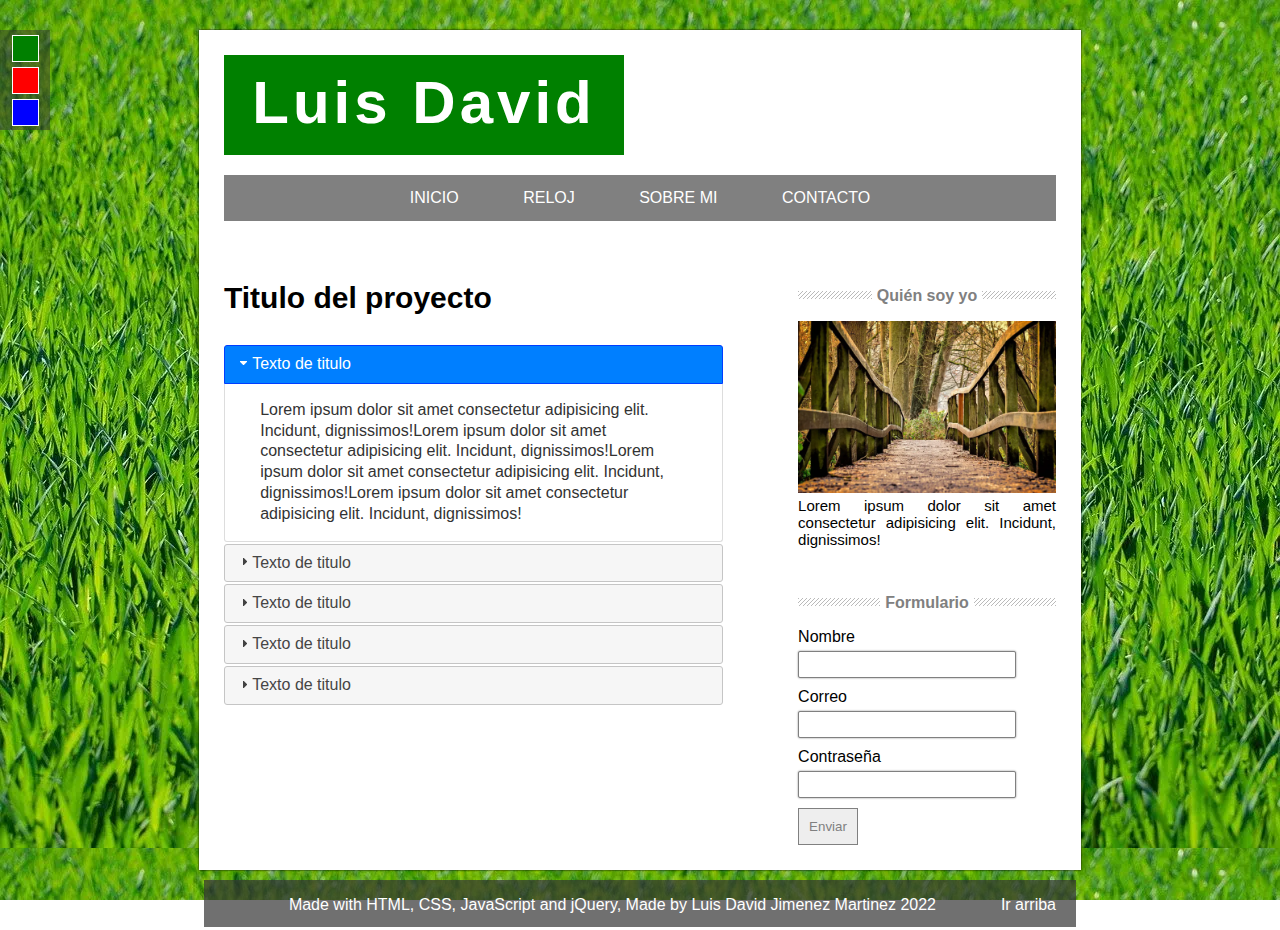
<file: about.html>
<!--Author: Luis David Jimenez Martinez-->
<!DOCTYPE html>
<html lang="en">
<head>
    <meta charset="UTF-8">
    <meta http-equiv="X-UA-Compatible" content="IE=edge">
    <meta name="viewport" content="width=device-width, initial-scale=1.0">
    <title>About Page Project - Luis David Jimenez Martinez</title>

    <link rel="stylesheet" type="text/css" href="css/style.css">
    <link rel="stylesheet" type="text/css" href="css/responsive.css">
    <link id="theme" rel="stylesheet" type="text/css" href="css/green.css">

    <!--jQuery-->
    <script src="https://ajax.googleapis.com/ajax/libs/jquery/3.1.1/jquery.min.js"></script>

    <!--jQuery UI-->
    <link rel="stylesheet" type="text/css" href="js/jquery-ui/jquery-ui.min.css">
    <link rel="stylesheet" type="text/css" href="js/jquery-ui/jquery-ui.structure.min.css">
    <link rel="stylesheet" type="text/css" href="js/jquery-ui/jquery-ui.theme.min.css">
    <script type="text/javascript" src="js/jquery-ui/jquery-ui.min.js"></script>

    <script type="text/javascript" src="js/main.js"></script>
</head>
<body>

    <div id="selector-theme">
        <div id="to-green"></div>
        <div id="to-red"></div>
        <div id="to-blue"></div>
    </div>

    <section id="global">
        <!--Header section-->
        <header>
            <div id="logo">
                <h1>Luis David</h1>
            </div>
            <div class="clearfix"></div>
            <nav id="menu">
                <ul>
                    <li><a href="index.html">INICIO</a></li>
                    <li><a href="reloj.html">RELOJ</a></li>
                    <li><a href="about.html">SOBRE MI</a></li>
                    <li><a href="contact.html">CONTACTO</a></li>
                </ul>
            </nav>
        </header>

        <!--Article section-->
        <section id="content">
            <div id="box">

                <!-- Acordeon de jQuery UI-->
                <h2>Titulo del proyecto</h2>
                <div id="acordeon">
                    <h3>Texto de titulo</h3>
                    <div>
                        <p>Lorem ipsum dolor sit amet consectetur adipisicing elit. Incidunt, dignissimos!Lorem ipsum dolor sit amet consectetur adipisicing elit. Incidunt, dignissimos!Lorem ipsum dolor sit amet consectetur adipisicing elit. Incidunt, dignissimos!Lorem ipsum dolor sit amet consectetur adipisicing elit. Incidunt, dignissimos!</p>
                    </div>

                    <h3>Texto de titulo</h3>
                    <div>
                        <p>Lorem ipsum dolor sit amet consectetur adipisicing elit. Incidunt, dignissimos!Lorem ipsum dolor sit amet consectetur adipisicing elit. Incidunt, dignissimos!Lorem ipsum dolor sit amet consectetur adipisicing elit. Incidunt, dignissimos!Lorem ipsum dolor sit amet consectetur adipisicing elit. Incidunt, dignissimos!</p>
                    </div>

                    <h3>Texto de titulo</h3>
                    <div>
                        <p>Lorem ipsum dolor sit amet consectetur adipisicing elit. Incidunt, dignissimos!Lorem ipsum dolor sit amet consectetur adipisicing elit. Incidunt, dignissimos!Lorem ipsum dolor sit amet consectetur adipisicing elit. Incidunt, dignissimos!Lorem ipsum dolor sit amet consectetur adipisicing elit. Incidunt, dignissimos!</p>
                    </div>

                    <h3>Texto de titulo</h3>
                    <div>
                        <p>Lorem ipsum dolor sit amet consectetur adipisicing elit. Incidunt, dignissimos!Lorem ipsum dolor sit amet consectetur adipisicing elit. Incidunt, dignissimos!Lorem ipsum dolor sit amet consectetur adipisicing elit. Incidunt, dignissimos!Lorem ipsum dolor sit amet consectetur adipisicing elit. Incidunt, dignissimos!</p>
                    </div>

                    <h3>Texto de titulo</h3>
                    <div>
                        <p>Lorem ipsum dolor sit amet consectetur adipisicing elit. Incidunt, dignissimos!Lorem ipsum dolor sit amet consectetur adipisicing elit. Incidunt, dignissimos!Lorem ipsum dolor sit amet consectetur adipisicing elit. Incidunt, dignissimos!Lorem ipsum dolor sit amet consectetur adipisicing elit. Incidunt, dignissimos!</p>
                    </div>
                </div>

            </div>
            <aside id="sidebar">
                <div id="about">
                    <h4><span>Quién soy yo</span></h4>
                    <img src="img/madera.webp" alt="Imagen">
                    <p>Lorem ipsum dolor sit amet consectetur adipisicing elit. Incidunt, dignissimos!</p>
                </div>
                <div id="login">
                    <h4><span>Formulario</span></h4>
                    <form>
                        <label for="name">
                            Nombre
                        </label>
                        <input type="text" name="name" id="form_name">
                        <label for="email">
                            Correo
                        </label>
                        <input type="email" name="email">
                        <label for="password">
                            Contraseña
                        </label>
                        <input type="password" name="password">
                        <input type="submit" value="Enviar">

                    </form>
                </div>
            </aside>
            <div class="clearfix"></div>
        </section>
    </section>

    <footer>
        Made with HTML, CSS, JavaScript and jQuery, Made by Luis David Jimenez Martinez 2022
        <a href="#" class="subir">Ir arriba</a>
    </footer>
</body>
</html>
</file>
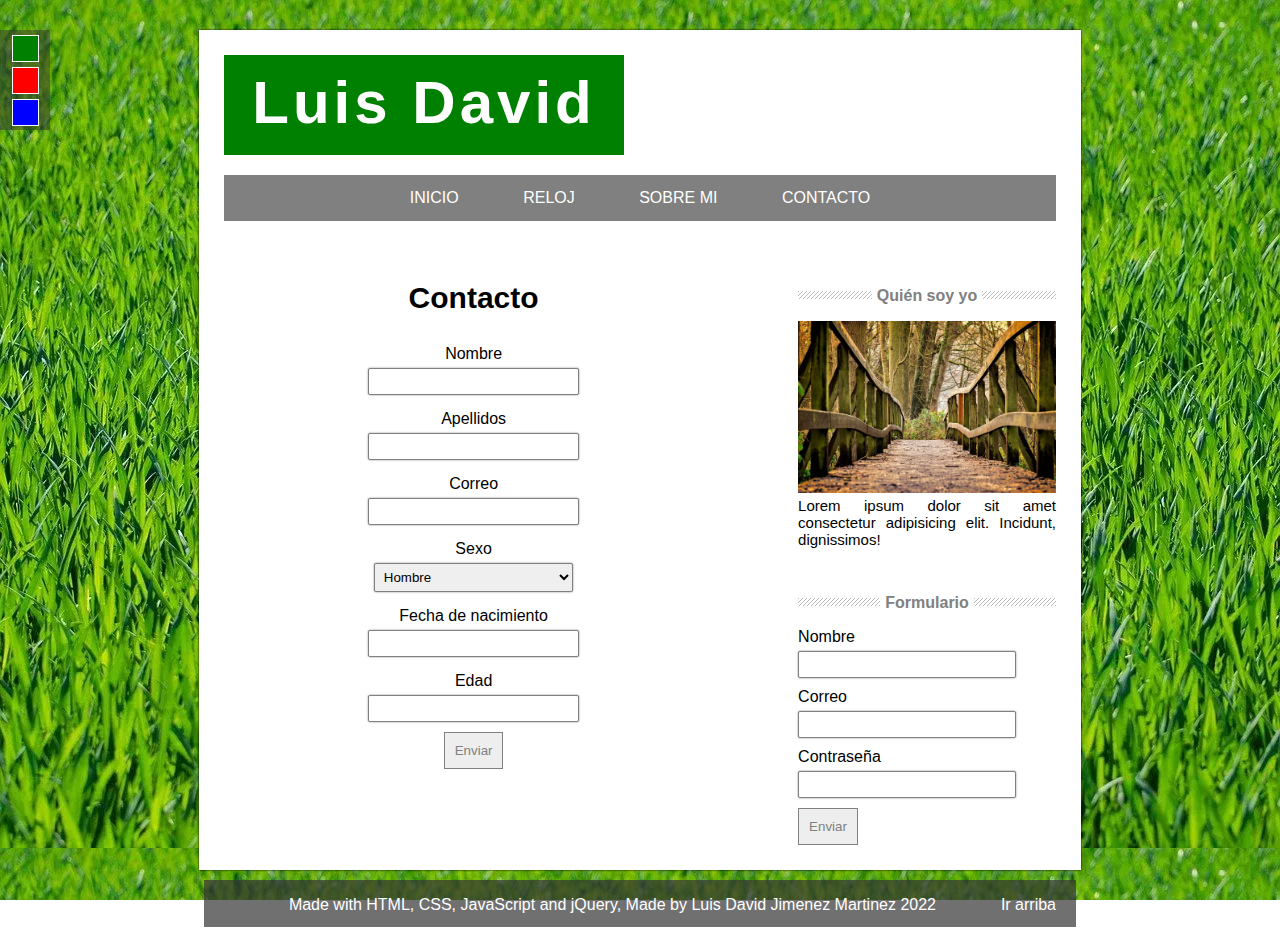
<file: contact.html>
<!--Author: Luis David Jimenez Martinez-->
<!DOCTYPE html>
<html lang="en">
<head>
    <meta charset="UTF-8">
    <meta http-equiv="X-UA-Compatible" content="IE=edge">
    <meta name="viewport" content="width=device-width, initial-scale=1.0">
    <title>Contact Page Project - Luis David Jimenez Martinez</title>

    <link rel="stylesheet" type="text/css" href="css/style.css">
    <link rel="stylesheet" type="text/css" href="css/responsive.css">
    <link id="theme" rel="stylesheet" type="text/css" href="css/green.css">

    <!--jQuery-->
    <script src="https://ajax.googleapis.com/ajax/libs/jquery/3.1.1/jquery.min.js"></script>

    <script type="text/javascript" src="js/main.js"></script>
</head>
<body>

    <div id="selector-theme">
        <div id="to-green"></div>
        <div id="to-red"></div>
        <div id="to-blue"></div>
    </div>

    <section id="global">
        <!--Header section-->
        <header>
            <div id="logo">
                <h1>Luis David</h1>
            </div>
            <div class="clearfix"></div>
            <nav id="menu">
                <ul>
                    <li><a href="index.html">INICIO</a></li>
                    <li><a href="reloj.html">RELOJ</a></li>
                    <li><a href="about.html">SOBRE MI</a></li>
                    <li><a href="contact.html">CONTACTO</a></li>
                </ul>
            </nav>
        </header>

        <!--Article section-->
        <section id="content">
            <div id="box">
                <div id="form_c">
                    <!-- Formulario validator-->
                <h2>Contacto</h2>
                <form id="form_contact" action="" method="POST">
                    <label for="name">Nombre</label>
                    <input type="text" name="name">

                    <label for="surname">Apellidos</label>
                    <input type="text" name="surname">

                    <label for="email">Correo</label>
                    <input type="email" name="email">

                    <label for="sex">Sexo</label>
                    <select name="sex">
                        <option value="men">Hombre</option>
                        <option value="women">Mujer</option>
                    </select>

                    <label for="date">Fecha de nacimiento</label>
                    <input type="text" name='date'>

                    <label for="years">Edad</label>
                    <input type="number" name="years">

                    <input type="submit" value="Enviar">
                </form>
                </div>

            </div>
            <aside id="sidebar">
                <div id="about">
                    <h4><span>Quién soy yo</span></h4>
                    <img src="img/madera.webp" alt="Imagen">
                    <p>Lorem ipsum dolor sit amet consectetur adipisicing elit. Incidunt, dignissimos!</p>
                </div>
                <div id="login">
                    <h4><span>Formulario</span></h4>
                    <form>
                        <label for="name">
                            Nombre
                        </label>
                        <input type="text" name="name" id="form_name">
                        <label for="email">
                            Correo
                        </label>
                        <input type="email" name="email">
                        <label for="password">
                            Contraseña
                        </label>
                        <input type="password" name="password">
                        <input type="submit" value="Enviar">

                    </form>
                </div>
            </aside>
            <div class="clearfix"></div>
        </section>
    </section>

    <footer>
        Made with HTML, CSS, JavaScript and jQuery, Made by Luis David Jimenez Martinez 2022
        <a href="#" class="subir">Ir arriba</a>
    </footer>
</body>
</html>
</file>
<file: css/style.css>
/*Author: Luis David Jimenez Martinez*/
*{
    margin: 0px;
    padding: 0px;
}

.clearfix{
    float: none;
    clear: both;
}

#global {
    width: 65%;
    margin: 0px auto;
    margin-top: 30px;
    padding: 25px;
    background: white;
    box-shadow: 0px 0px 2px black;
}

#logo{
    font-family: "Verdana", "Arial";
    font-size: 30px;
    letter-spacing: 4px;
    line-height: 95px;
    color: white;
    text-align: center;
    width: 400px;
    height: 100px;
    margin-bottom: 20px;
    float: left;
}

#menu{
    font-family: Arial, Helvetica, sans-serif;
    background: gray;
    width: 100%;
    text-transform: uppercase;
    margin-bottom: 20px;
}

#menu ul{
    line-height: 46px;
    list-style: none;
    text-align: center;
}

#menu ul li{
    height: 46px;
    display: inline-block;
    transition: all 400ms;
}

#menu a{
    display: block;
    color: white;
    text-decoration: none;
    padding-left: 30px;
    padding-right: 30px;
}

#posts{
    width: 60%;
    float: left;
    font-family: Arial, Helvetica, sans-serif;
}

.post{
    padding: 10px;
}

.post h2{
    font-size: 30px;
}

.post .date{
    display: block;
    color: gray;
    margin-top: 5px;
}

.post p{
    margin-top: 30px;
    margin-bottom: 20px;
    line-height: 25px;
    text-align: justify;
}

.button-more{
    padding: 15px;
    color: white;
    text-decoration: none;
    margin-top: 10px;
    margin-bottom: 20px;
    display: block;
    width: 70px;
    text-align: center;
}

#sidebar{
    font-family: Arial, Helvetica, sans-serif;
    width: 31%;
    float: right;
}

#sidebar h4{
    margin-top: 50px;
    margin-bottom: 20px;
    text-align: center;
    line-height: 10px;
    color: gray;
    background: url(../img/lines.png) repeat-x;
}

#sidebar h4 span{
    background: white;
    padding: 5px;
}

#sidebar img{
    width: 100%;
}

#sidebar p{
    font-size: 15px;
    text-align: justify;
}

form input[type="text"],
form input[type="email"],
form input[type="password"],
form input[type="number"],
select{
    padding: 5px;
    border-radius: 2px;
    border: 1px solid gray;
    width: 80%;
    margin-top: 5px;
    margin-bottom: 10px;
    box-shadow: 0px 0px 2px gray;
}

form input[type="submit"]{
    background: #eee;
    padding: 10px;
    border: 1px solid gray;
    color: gray;
    cursor: pointer;
}

footer{
    font-family: Arial, Helvetica, sans-serif;
    color: white;
    height: 47px;
    background: rgba(51, 51, 51, 0.7);
    margin: 0px auto;
    margin-top: 10px;
    width: 65%;
    padding-left: 20px;
    padding-right: 20px;
    line-height: 50px;
    text-align: center;
}

/*Clases para dimensionar slider*/
.bx-wrapper, .bx-viewport{
    height: 250px !important;
}

/* Color change */
#selector-theme{
    position: fixed;
    top: 30px;
    background: rgba(51, 51, 51, 0.5);
    width: 50px;
    height: 100px;
}

#to-green,
#to-red,
#to-blue{
    width: 25px;
    height: 25px;
    border: 1px solid white;
    display: block;
    margin: 0px auto;
    margin-top: 5px;
    margin-bottom: 5px;
    cursor: pointer;
}

#to-green{
    background: green;
}

#to-red{
    background: red;
}

#to-blue{
    background: blue;
}

.subir{
    color: white;
    text-decoration: none;
    display: block;
    float: right;
}

#box{
    width: 60%;
    float: left;
    margin-top: 40px;
}

h2{
    font-size: 30px;
    font-family: "Verdana", "Arial";
    margin-bottom: 30px;
}

#reloj{
    font-size: 30px;
    font-weight: bold;
    font-family: Arial, Helvetica, sans-serif;
    border: 5px dashed gray;
    width: 30%;
    padding: 30px;
    margin: 0 auto;
    text-align: center;
}

#form_contact{
    width: 50%;
    margin: 0 auto;
    margin-top: 15px;
    font-family: Arial, Helvetica, sans-serif;
}

#form_contact label{
    width: 100%;
    display: block;
    margin-top: 5px;
}
#form_c{
    text-align: center;
}
</file>
<file: css/responsive.css>
/*Author: Luis David Jimenez Martinez*/
@media (max-width: 1100px) {
    footer{
        height: 100%;
        line-height: 40px;
    }

    #logo{
        font-size: 30px;
        width: 100%;
        height: 100px;
        margin-bottom: 20px;
        float: left;
    }

    #sidebar{
        width: 100%;
    }

    #box{
        width: 100%;
    }

    #posts{
        width: 100%;
    }

    #reloj{
        font-size: 25px;
    }
}
</file>
<file: css/green.css>
body{
    background: url("../img/verde.webp");
    background-attachment: fixed;
}

#logo{
    background: green;
}

#menu ul li:hover{
    background: green;
}

.button-more{
    background: green;
}
</file>
